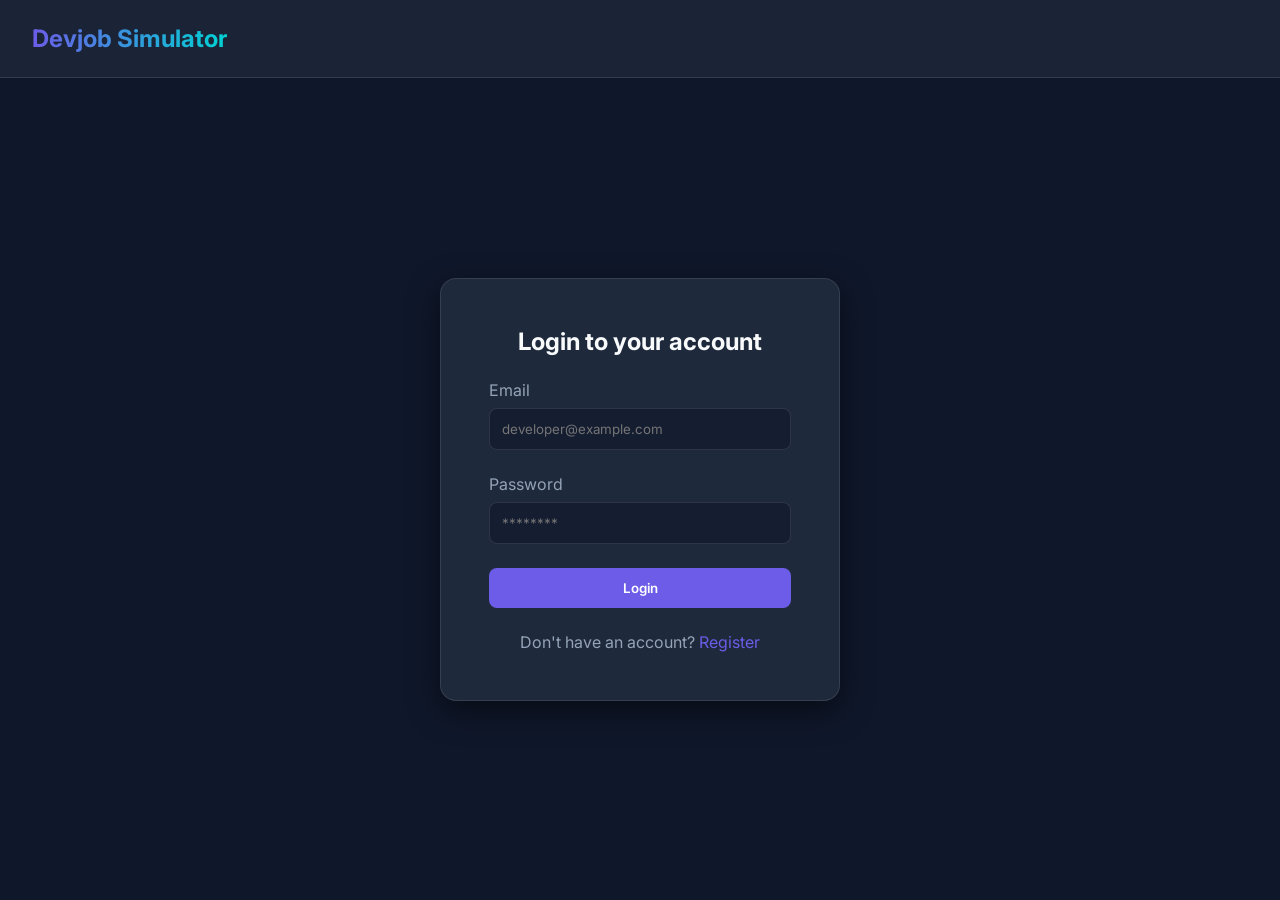
<file: frontend/index.html>
<!DOCTYPE html>
<html lang="en">
<head>
    <meta charset="UTF-8">
    <meta name="viewport" content="width=device-width, initial-scale=1.0">
    <title>Dashboard - Devjob Simulator</title>
    <link href="https://fonts.googleapis.com/css2?family=Inter:wght@400;500;600;700&display=swap" rel="stylesheet">
    <link rel="stylesheet" href="css/style.css">
</head>
<body>
    <nav>
        <div class="logo">Devjob Simulator</div>
        <div class="nav-links">
            <span class="user-badge" id="userPlan">FREE</span>
            <a href="index.html">Dashboard</a>
            <a href="upgrade.html">Upgrade</a>
            <button id="logoutBtn" class="btn">Logout</button>
        </div>
    </nav>

    <div class="dashboard-container">
        <div class="editor-section">
            <textarea id="codeEditor" class="code-editor" placeholder="Write your Python code here...&#10;For example:&#10;print('Hello World')&#10;for i in range(5):&#10;    print(i)"></textarea>
            <div style="display: flex; gap: 1rem;">
                <button id="runBtn" class="btn btn-accent">Run Code</button>
                <button id="predictBtn" class="btn">Predict Role</button>
            </div>
            <div class="console">
                <h3>Output Console</h3>
                <div id="outputConsole" class="output">Run code to see output here...</div>
            </div>
        </div>

        <div class="sidebar">
            <div class="card">
                <h3>Your Stats</h3>
                <div style="display: flex; justify-content: space-between; margin-bottom: 1rem;">
                    <span>Experience (XP)</span>
                    <span id="xpDisplay" class="stat-value">0</span>
                </div>
                <div style="display: flex; justify-content: space-between;">
                    <span>Predicted Role</span>
                    <span id="roleDisplay" style="color: var(--secondary-color); font-weight: bold;">Beginner</span>
                </div>
            </div>

            <div class="card">
                <h3>Current Tasks</h3>
                <ul class="task-list" id="taskList">
                    <li>1. Write a Hello World script</li>
                    <li>2. Create a for loop</li>
                    <li>3. Import a library</li>
                </ul>
            </div>
        </div>
    </div>

    <script src="js/auth.js"></script>
    <script src="js/app.js"></script>
</body>
</html>
</file>
<file: frontend/css/style.css>
:root {
    --primary-color: #6c5ce7;
    --secondary-color: #a29bfe;
    --bg-dark: #0f172a;
    --bg-panel: #1e293b;
    --text-main: #f8fafc;
    --text-muted: #94a3b8;
    --accent: #00d2d3;
    --danger: #ff7675;
    --success: #00b894;
    --border: rgba(255,255,255,0.1);
}

* {
    box-sizing: border-box;
    margin: 0;
    padding: 0;
    font-family: 'Inter', 'Segoe UI', Tahoma, Geneva, Verdana, sans-serif;
}

body {
    background-color: var(--bg-dark);
    color: var(--text-main);
    display: flex;
    flex-direction: column;
    min-height: 100vh;
}

nav {
    display: flex;
    justify-content: space-between;
    align-items: center;
    padding: 1.5rem 2rem;
    background: rgba(30, 41, 59, 0.8);
    backdrop-filter: blur(10px);
    border-bottom: 1px solid var(--border);
}

.logo {
    font-size: 1.5rem;
    font-weight: bold;
    background: linear-gradient(to right, var(--primary-color), var(--accent));
    -webkit-background-clip: text;
    -webkit-text-fill-color: transparent;
}

.nav-links {
    display: flex;
    gap: 1.5rem;
    align-items: center;
}

.nav-links a {
    color: var(--text-main);
    text-decoration: none;
    font-weight: 500;
    transition: color 0.3s;
}

.nav-links a:hover {
    color: var(--accent);
}

.btn {
    background: var(--primary-color);
    color: white;
    border: none;
    padding: 0.75rem 1.5rem;
    border-radius: 8px;
    cursor: pointer;
    font-weight: 600;
    transition: all 0.3s ease;
}

.btn:hover {
    background: var(--secondary-color);
    transform: translateY(-2px);
    box-shadow: 0 4px 15px rgba(108, 92, 231, 0.4);
}

.btn-accent {
    background: var(--accent);
    color: #000;
}

.btn-accent:hover {
    background: #00e0e0;
    box-shadow: 0 4px 15px rgba(0, 210, 211, 0.4);
}

/* Auth Container */
.auth-container {
    display: flex;
    justify-content: center;
    align-items: center;
    flex: 1;
    padding: 2rem;
}

.auth-box {
    background: var(--bg-panel);
    padding: 3rem;
    border-radius: 16px;
    width: 100%;
    max-width: 400px;
    box-shadow: 0 10px 30px rgba(0,0,0,0.5);
    border: 1px solid var(--border);
}

.auth-box h2 {
    margin-bottom: 1.5rem;
    text-align: center;
}

.input-group {
    margin-bottom: 1.5rem;
}

.input-group label {
    display: block;
    margin-bottom: 0.5rem;
    color: var(--text-muted);
}

.input-group input {
    width: 100%;
    padding: 0.75rem;
    border-radius: 8px;
    border: 1px solid var(--border);
    background: rgba(15, 23, 42, 0.6);
    color: var(--text-main);
    outline: none;
}

.input-group input:focus {
    border-color: var(--primary-color);
}

.auth-switch {
    text-align: center;
    margin-top: 1.5rem;
    color: var(--text-muted);
    cursor: pointer;
}

.auth-switch span {
    color: var(--primary-color);
}

/* Dashboard */
.dashboard-container {
    display: grid;
    grid-template-columns: 1fr 300px;
    gap: 2rem;
    padding: 2rem;
    flex: 1;
}

.editor-section {
    display: flex;
    flex-direction: column;
    gap: 1rem;
}

.code-editor {
    width: 100%;
    height: 400px;
    background: #000;
    color: #00ff00;
    font-family: 'Courier New', Courier, monospace;
    padding: 1.5rem;
    border-radius: 12px;
    border: 1px solid var(--border);
    resize: vertical;
    outline: none;
}

.console {
    background: var(--bg-panel);
    padding: 1.5rem;
    border-radius: 12px;
    border: 1px solid var(--border);
    min-height: 150px;
}

.console h3 {
    margin-bottom: 1rem;
    color: var(--text-muted);
    font-size: 0.9rem;
    text-transform: uppercase;
}

.output {
    white-space: pre-wrap;
    font-family: monospace;
}

.sidebar {
    display: flex;
    flex-direction: column;
    gap: 1.5rem;
}

.card {
    background: var(--bg-panel);
    padding: 1.5rem;
    border-radius: 12px;
    border: 1px solid var(--border);
}

.card h3 {
    margin-bottom: 1rem;
    border-bottom: 1px solid var(--border);
    padding-bottom: 0.5rem;
}

.stat-value {
    font-size: 2rem;
    font-weight: bold;
    color: var(--accent);
}

.task-list {
    list-style: none;
}

.task-list li {
    padding: 0.75rem 0;
    border-bottom: 1px solid rgba(255,255,255,0.05);
}

/* Upgrade Page */
.pricing-container {
    display: flex;
    justify-content: center;
    gap: 2rem;
    padding: 4rem 2rem;
    flex-wrap: wrap;
}

.pricing-card {
    background: var(--bg-panel);
    padding: 3rem 2rem;
    border-radius: 16px;
    width: 300px;
    text-align: center;
    border: 1px solid var(--border);
    transition: transform 0.3s;
}

.pricing-card:hover {
    transform: translateY(-10px);
}

.pricing-card.pro {
    border-color: var(--primary-color);
    box-shadow: 0 0 20px rgba(108, 92, 231, 0.2);
    position: relative;
}

.pro-badge {
    position: absolute;
    top: -12px;
    left: 50%;
    transform: translateX(-50%);
    background: linear-gradient(to right, var(--primary-color), var(--accent));
    padding: 4px 12px;
    border-radius: 20px;
    font-size: 0.8rem;
    font-weight: bold;
}

.price {
    font-size: 3rem;
    font-weight: bold;
    margin: 1.5rem 0;
}

.features {
    list-style: none;
    margin-bottom: 2rem;
    text-align: left;
}

.features li {
    margin-bottom: 0.75rem;
    color: var(--text-muted);
}

.features li::before {
    content: "✓";
    color: var(--success);
    margin-right: 0.5rem;
}

.toast {
    position: fixed;
    bottom: 20px;
    right: 20px;
    background: var(--bg-panel);
    padding: 1rem 2rem;
    border-radius: 8px;
    border-left: 4px solid var(--success);
    box-shadow: 0 5px 15px rgba(0,0,0,0.5);
    display: none;
    animation: slideIn 0.3s forwards;
}

@keyframes slideIn {
    from { transform: translateX(100%); }
    to { transform: translateX(0); }
}
</file>
